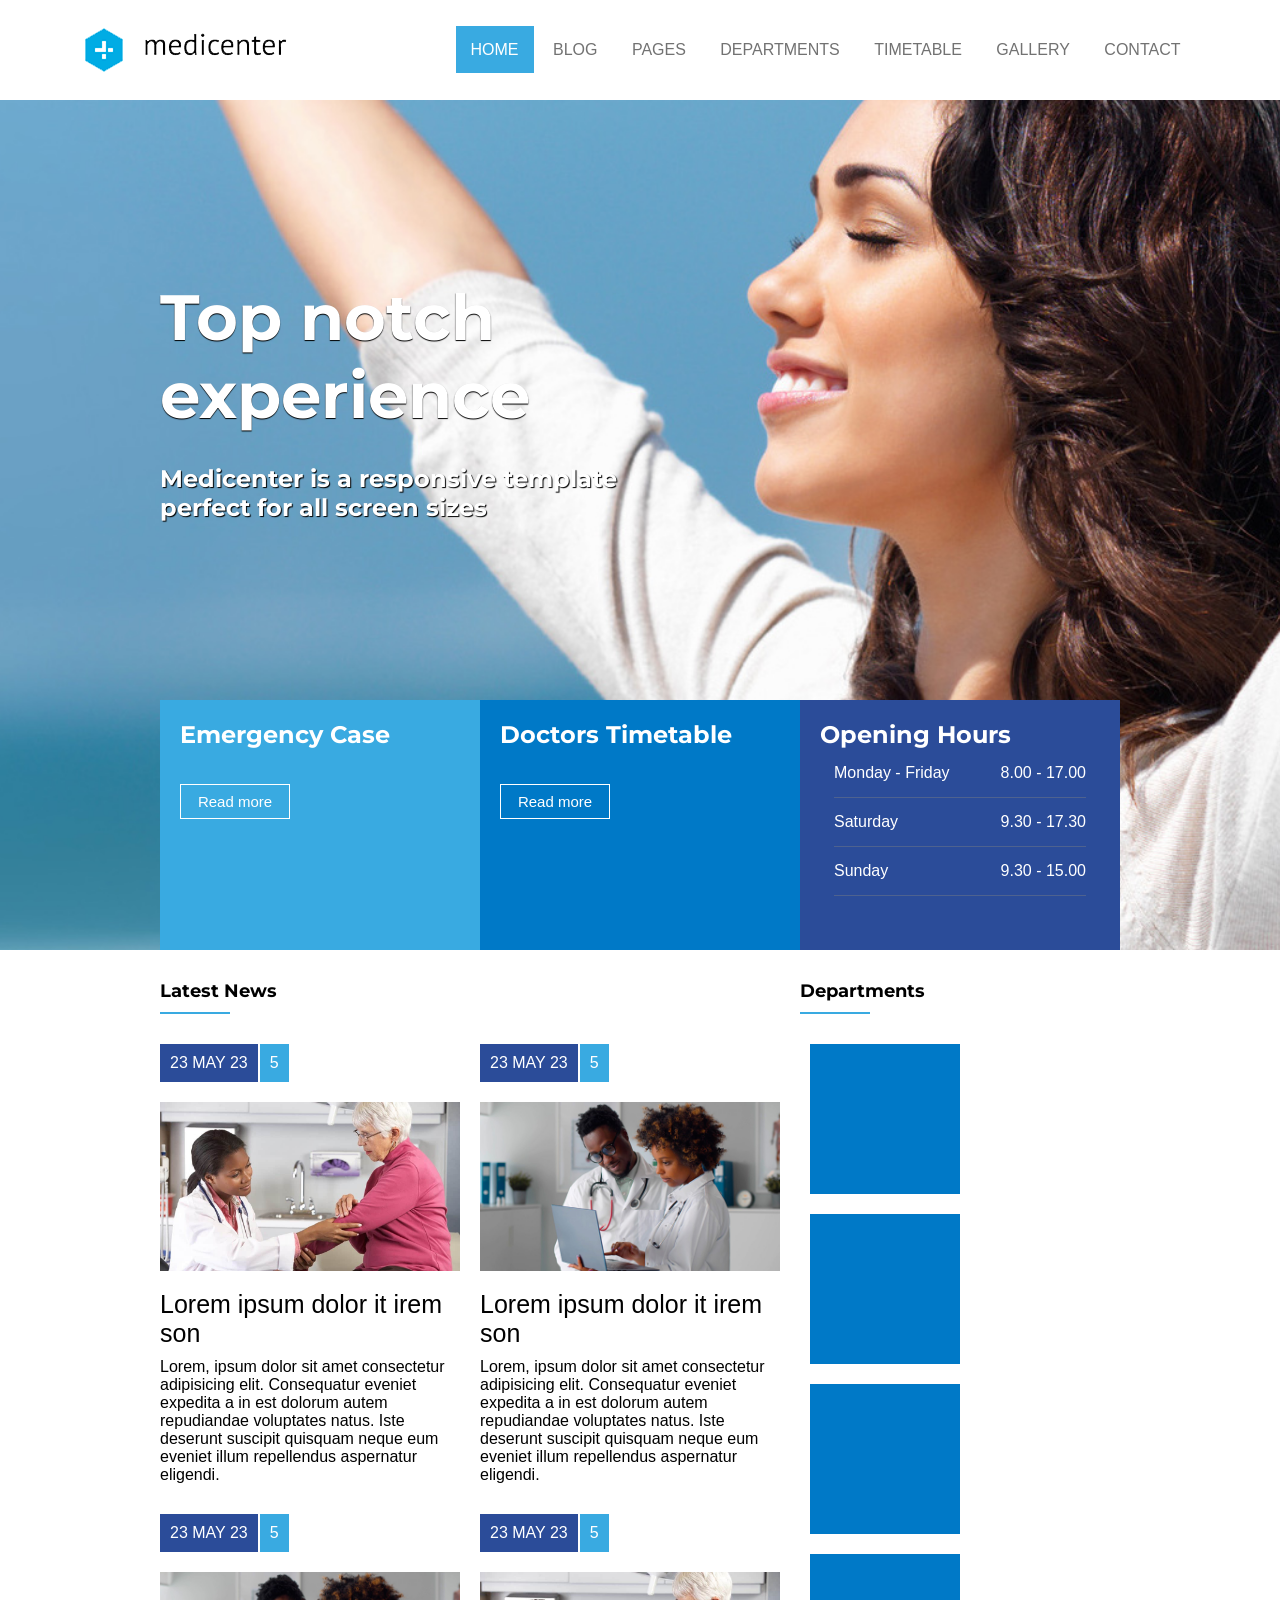
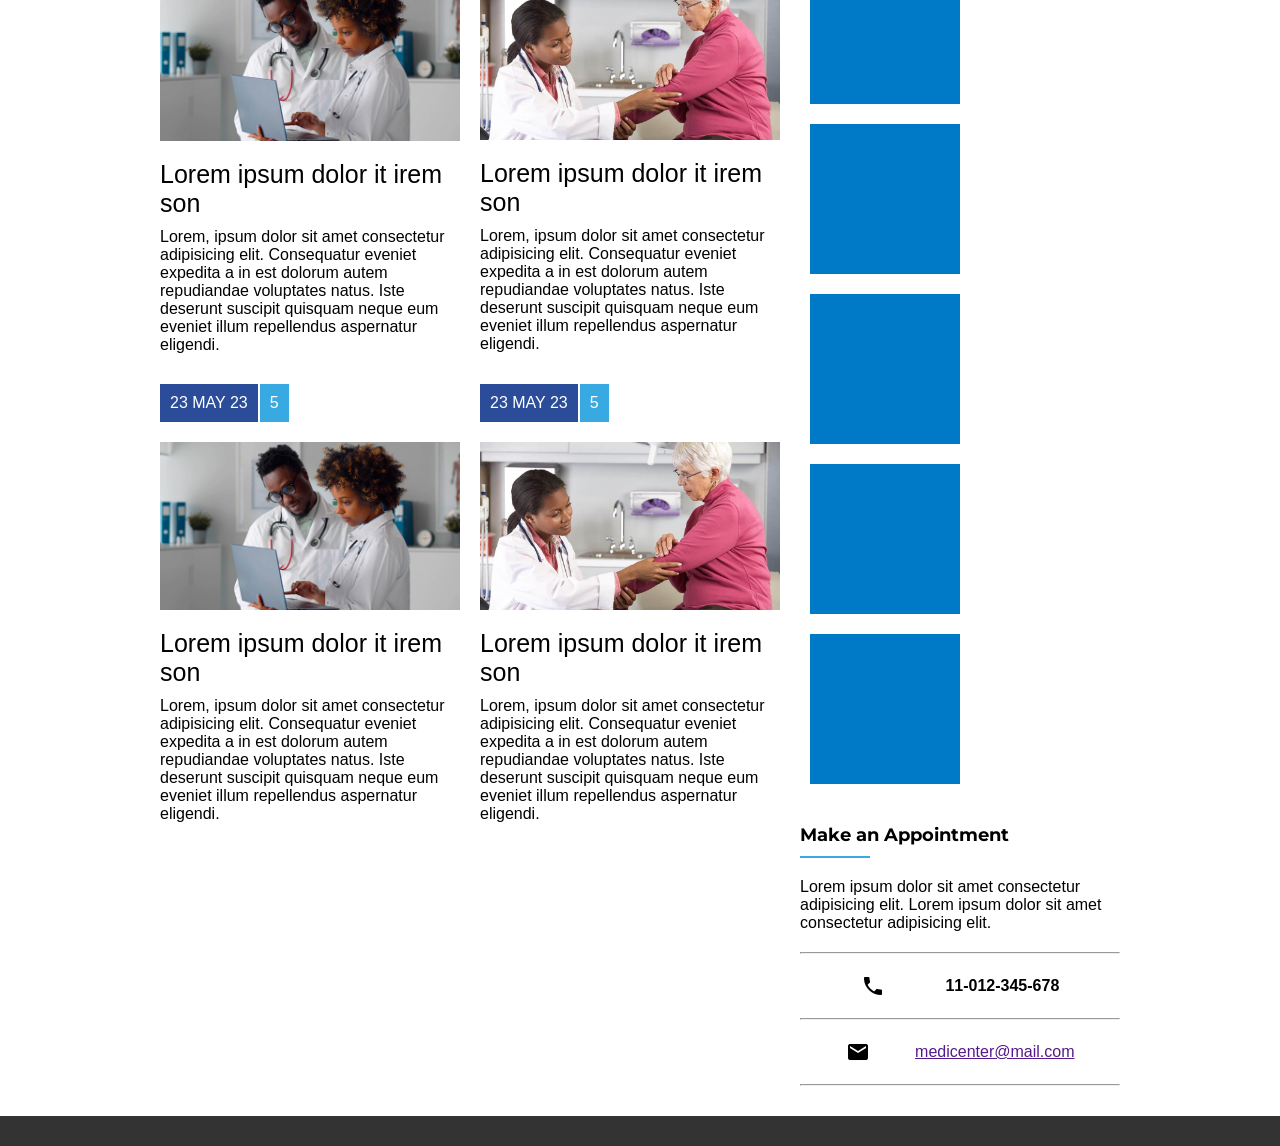
<file: index.html>
<!DOCTYPE html>
<html lang="pt-br">

<head>
    <meta charset="UTF-8">
    <meta http-equiv="X-UA-Compatible" content="IE=edge">
    <meta name="viewport" content="width=device-width, initial-scale=1.0">
    <title>MediaCenter</title>
    <link rel="stylesheet" href="./css/style.css">
    <link href="https://fonts.googleapis.com/css2?family=Montserrat:wght@200&family=Tilt+Warp&display=swap"
        rel="stylesheet">
    <link href="https://fonts.googleapis.com/icon?family=Material+Icons" rel="stylesheet">
</head>

<body>
    <header>
        <div class="container">
            <img src="img/logo.png" alt="logo">
            <i id="burgue" class="material-icons">menu</i>
            <nav class="menu">
                <a class="active" href="#">Home</a>
                <a href="#">Blog</a>
                <a href="#">Pages</a>
                <a href="#">Departments</a>
                <a href="#">Timetable</a>
                <a href="#">Gallery</a>
                <a href="#">Contact</a>
            </nav>
        </div>
    </header>

    <section class="banner">
        <div class="container-column">
            <div id="txt">
                <h1>Top notch<br>experience</h1>
                <h2>Medicenter is a responsive template <br> perfect for all screen sizes</h2>
            </div>
            <div id="options">
                <div id="banner1">
                    <h2>Emergency Case</h2>
                    <button class="btn1">Read more</button>
                </div>

                <div id="banner2">
                    <h2>Doctors Timetable</h2>
                    <button class="btn2">Read more</button>
                </div>
                <div id="banner3">
                    <h2>Opening Hours</h2>
                    <div id="ho1">
                        <p>Monday - Friday</p>
                        <p>8.00 - 17.00</p>
                    </div>

                    <div id="ho2">
                        <p>Saturday</p>
                        <p>9.30 - 17.30</p>
                    </div>

                    <div id="ho3">
                        <p>Sunday</p>
                        <p>9.30 - 15.00</p>
                    </div>
                </div>
            </div>
        </div>
    </section>

    <section class="news">
        <div class="container-news">
            <section>
                <div class="title">
                    <div class="title-h2">Latest News</div>
                    <hr class="barra">
                </div>
                <div class="body flex">
                    <article>
                        <div class="news-data">
                            <div class="posted">23 MAY 23</div>
                            <div class="comments">5</div>
                        </div>
                        <div class="news-img">
                            <img src="img/consulta-e1548867963323.jpg" alt="imagem consulta">
                        </div>
                        <div class="news-title">
                            Lorem ipsum dolor it irem son
                        </div>
                        <div class="news-text">
                            Lorem, ipsum dolor sit amet consectetur adipisicing elit. Consequatur eveniet expedita a in
                            est dolorum autem repudiandae voluptates natus. Iste deserunt suscipit quisquam neque eum
                            eveniet illum repellendus aspernatur eligendi.
                        </div>
                    </article>
                    <article>
                        <div class="news-data">
                            <div class="posted">23 MAY 23</div>
                            <div class="comments">5</div>
                        </div>
                        <div class="news-img">
                            <img src="img/como-fazer-uma-prescricao-medica-1280x720.jpg" alt="imagem consulta">
                        </div>
                        <div class="news-title">
                            Lorem ipsum dolor it irem son
                        </div>
                        <div class="news-text">
                            Lorem, ipsum dolor sit amet consectetur adipisicing elit. Consequatur eveniet expedita a in
                            est dolorum autem repudiandae voluptates natus. Iste deserunt suscipit quisquam neque eum
                            eveniet illum repellendus aspernatur eligendi.
                        </div>
                    </article>
                    <article>
                        <div class="news-data">
                            <div class="posted">23 MAY 23</div>
                            <div class="comments">5</div>
                        </div>
                        <div class="news-img">
                            <img src="img/como-fazer-uma-prescricao-medica-1280x720.jpg" alt="imagem consulta">
                        </div>
                        <div class="news-title">
                            Lorem ipsum dolor it irem son
                        </div>
                        <div class="news-text">
                            Lorem, ipsum dolor sit amet consectetur adipisicing elit. Consequatur eveniet expedita a in
                            est dolorum autem repudiandae voluptates natus. Iste deserunt suscipit quisquam neque eum
                            eveniet illum repellendus aspernatur eligendi.
                        </div>
                    </article>
                    <article>
                        <div class="news-data">
                            <div class="posted">23 MAY 23</div>
                            <div class="comments">5</div>
                        </div>
                        <div class="news-img">
                            <img src=" img/consulta-e1548867963323.jpg" alt="imagem consulta">
                        </div>
                        <div class="news-title">
                            Lorem ipsum dolor it irem son
                        </div>
                        <div class="news-text">
                            Lorem, ipsum dolor sit amet consectetur adipisicing elit. Consequatur eveniet expedita a in
                            est dolorum autem repudiandae voluptates natus. Iste deserunt suscipit quisquam neque eum
                            eveniet illum repellendus aspernatur eligendi.
                        </div>
                    </article>
                    <article>
                        <div class="news-data">
                            <div class="posted">23 MAY 23</div>
                            <div class="comments">5</div>
                        </div>
                        <div class="news-img">
                            <img src="img/como-fazer-uma-prescricao-medica-1280x720.jpg" alt="imagem consulta">
                        </div>
                        <div class="news-title">
                            Lorem ipsum dolor it irem son
                        </div>
                        <div class="news-text">
                            Lorem, ipsum dolor sit amet consectetur adipisicing elit. Consequatur eveniet expedita a in
                            est dolorum autem repudiandae voluptates natus. Iste deserunt suscipit quisquam neque eum
                            eveniet illum repellendus aspernatur eligendi.
                        </div>
                    </article>
                    <article>
                        <div class="news-data">
                            <div class="posted">23 MAY 23</div>
                            <div class="comments">5</div>
                        </div>
                        <div class="news-img">
                            <img src=" img/consulta-e1548867963323.jpg" alt="imagem consulta">
                        </div>
                        <div class="news-title">
                            Lorem ipsum dolor it irem son
                        </div>
                        <div class="news-text">
                            Lorem, ipsum dolor sit amet consectetur adipisicing elit. Consequatur eveniet expedita a in
                            est dolorum autem repudiandae voluptates natus. Iste deserunt suscipit quisquam neque eum
                            eveniet illum repellendus aspernatur eligendi.
                        </div>
                    </article>
                </div>
            </section>

            <aside>
                <div class="title">
                    <div class="title-h2">Departments</div>
                    <hr class="barra">
                </div>
                <div class="body">
                    <div class="body-cubes">
                        <div></div>
                        <div></div>
                        <div></div>
                        <div></div>
                        <div></div>
                        <div></div>
                        <div></div>
                        <div></div>
                    </div>
                </div>
                <div class="title">
                    <div class="title-h2">Make an Appointment</div>
                    <hr class="barra">
                </div>
                <div class="body-footer">
                    <p>Lorem ipsum dolor sit amet consectetur adipisicing elit. Lorem ipsum dolor sit amet consectetur
                        adipisicing elit.</p>
                    <hr class="barrinha">
                    <p><i class="material-icons">call</i><strong>11-012-345-678</strong></p>
                    <hr class="barrinha">
                    <p><i class="material-icons">email</i><a href="">medicenter@mail.com</a></p>
                    <hr class="barrinha">
                </div>
            </aside>
        </div>

    </section>

    <footer class="footer">
        <div id="div-footer">
            
        </div>
    </footer>
</body>
</html>
</file>
<file: css/style.css>
* {
    margin: 0;
    padding: 0;
    box-sizing: border-box;
    font-family: Arial, Helvetica, sans-serif;
}

.container {
    width: 100%;
    height: 100px;
    display: flex;
    align-items: center;
    justify-content: space-around;
    text-align: center;
}

.menu a {
    text-decoration: none;
    color: #727272;
    padding: 15px;
    text-transform: uppercase;
    transition: all 0.2s ease-in-out;
}

.menu a:hover {
    background-color: #39aae1;
    color: white;
}

.menu a.active{
    background-color: #39aae1;
    color: white;
}

.banner {
    background-image: url(../img/img1.jpg);
    height: 850px;
    background-size: cover;
    background-position: center;
    display: flex;
    justify-content: center;
}

.container-column {
    display: flex;
    flex-direction: column;
    width: 75%;
}

#txt {
    flex: 1;
    display: flex;
    flex-direction: column;
    justify-content: center;
    color: white;
}

#txt h1 {
    font-size: 4em;
    margin-bottom: 30px;
    font-family: 'Montserrat';
    text-shadow: 0px 1px 1px black;
}

#txt h2 {
    font-family: 'Montserrat';
    text-shadow: 1px 1px 1px black;
}

#options {
    height: 250px;
    background-color: rgba(245, 245, 245, 0.527);
    display: flex;
    color: white;
}

#banner1, #banner2, #banner3{
    flex: 1;
    padding: 20px;
}

#banner1 h2, #banner2 h2, #banner3 h2 {
    font-family: 'Montserrat';
    margin-bottom: 15px;
}

#banner1 {
    background-color: #39aae1;
}

#banner2 {
    background-color: #0079c7;
}

#banner3 {
    background-color: #2b4c99;
    
}

.btn1 {
    margin-top: 20px;
    height: 35px;
    width: 110px;
    background-color: transparent;
    border: 1.5px solid white;
    color: white;
    font-size: 15px;
    cursor: pointer;
    transition: all 0.2s ease-in-out;
}
.btn2 {
    margin-top: 20px;
    height: 35px;
    width: 110px;
    background-color: transparent;
    border: 1.5px solid white;
    color: white;
    font-size: 15px;
    cursor: pointer;
    transition: all 0.2s ease-in-out;
}

.btn1:hover {
    color: #39aae1;
    background-color: white;
}
.btn2:hover {
    color: #0079c7;
    background-color: white;
}

#ho1, #ho2, #ho3 {
    display: flex;
    justify-content: space-between;
    width: 90%;
    margin: auto;
    border-bottom: 1px solid rgba(128, 128, 128, 0.411);
    padding-bottom: 15px;
}

#ho2, #ho3 {
    padding-bottom: 15px;
    padding-top: 15px;
}

.news {
    width: 75%;
    margin: auto;
}

.container-news {
    display: flex;
    justify-content: space-between;
}

.news section {
    flex: 2;
}

.news aside {
    flex: 1;
}

.title {
    font-size: 18px;
    margin-top: 30px;
}

.title .barra {
    width: 70px;
    margin-top: 10px;
    background-color: #39aae1;
    height: 2px;
    border: none;
}

.title-h2 {
    font-family:'Montserrat';
    font-weight: bold;
}

.flex {
    display: flex;
    flex-wrap: wrap;
}

#details-more  {
    display: flex;
    justify-content: space-between;
    align-items: center;
    border-bottom: 1px solid rgba(100, 100, 100, 0.589);
    color: #727272;
}

#details-more div h2 {
    margin-bottom: 10px;
    margin-top: 10px;
    color: #727272;
}

article {
    flex: 1;
    min-width: 35%;
    margin-right: 20px;
}

.news-data {
    display: flex;
    margin-top: 30px;
}

.news-data .posted {
    background-color: #2b4c99;
    padding: 10px;
    font-size: 16px;
    color: white;
}

.news-data .comments {
    background-color: #39aae1;
    padding: 10px;
    margin-left: 2px;
    color: white;
}

.news-img img {
    margin-top: 20px;
    width: 100%;
    object-fit: cover;
    height: auto;
}

.news-title {
    font-size: 25px;
    margin-top: 15px;
    margin-bottom: 10px;
}

.body-cubes {
    display: flex;
    flex-wrap: wrap;
    margin-top: 20px;
}

.body-cubes div {

    width: 150px;
    height: 150px;
    background-color: #0079c7;
    margin: 10px;
}

.body-footer p {
    margin-top: 20px;
    margin-bottom: 20px;
    display: flex;
    align-items: center;
    justify-content: space-evenly;
}

#burgue {
    font-size: 35px;
    color: #39aae1;
    display: none;
}

footer {
    background-color: #333;
    height: 30px;
    margin-top: 30px;
}

@media (max-width: 1100px) {
    #txt h1 {
        font-size: 3.5em;
    }

    #txt h2 {
        font-size: 1.2em;
    }
    #options {
        flex-direction: column;
        height: auto;
    }
    
}

@media (max-width: 990px) {
    #burgue {
        display: block;
    }
    .menu {
        display: none;
    }
    aside {
            display: none;
        }
}

@media (max-width: 472px) {
    
    #txt h1 {
        font-size: 2.5em;
    }
    #banner1 h2, #banner2 h2, #banner3 h2 {
        margin-bottom: 5px;
        font-size: 15px;
    }
}

@media (max-width: 262px) {
    #txt h1 {
        font-size: 1.5em;
    }

    #txt h2 {
    }
}
</file>
